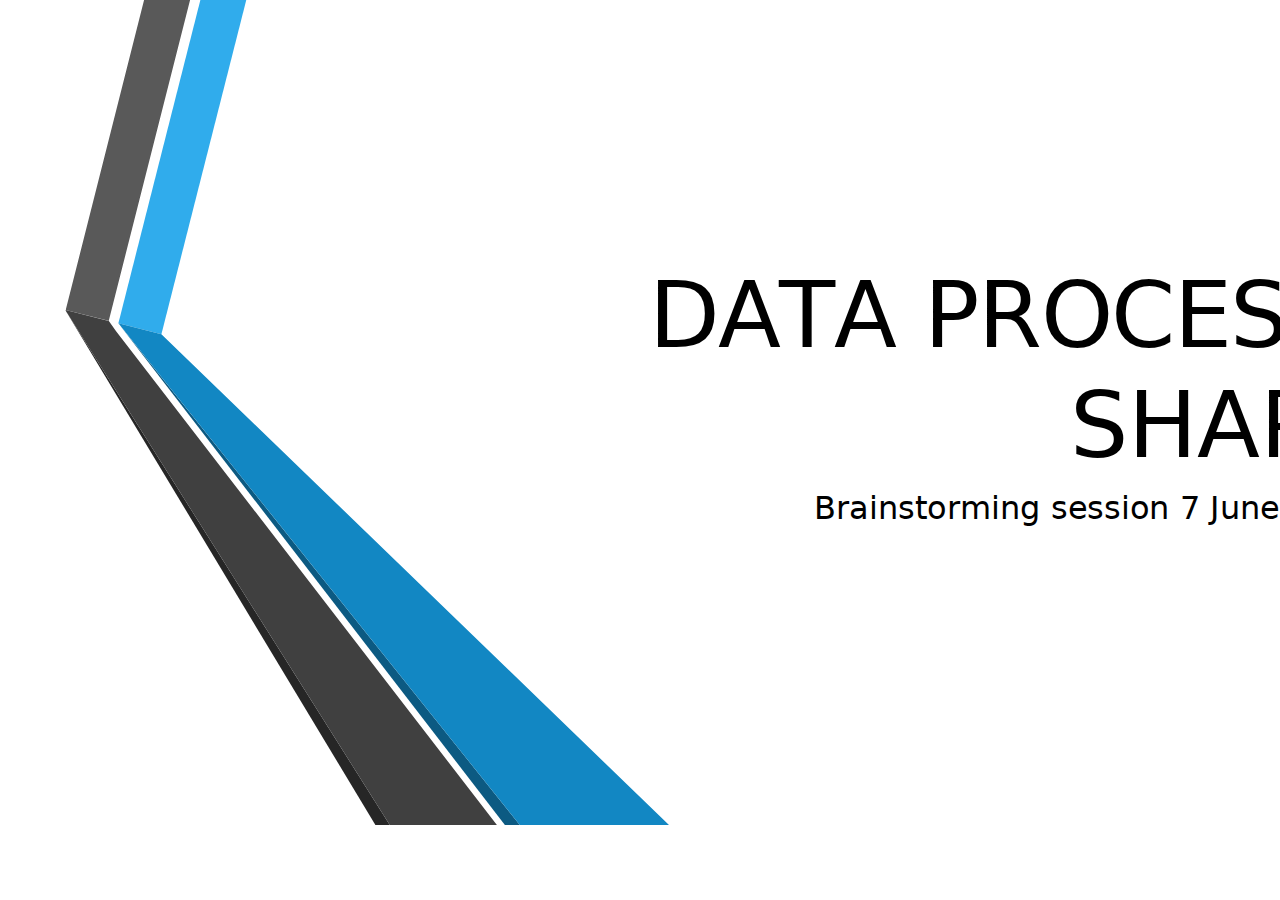
<file: Presentation/1.html>
<!DOCTYPE html >
<html lang="en">
<head>
<meta http-equiv="X-UA-Compatible" content="IE=Edge" />
<meta charset="utf-8" />
</head>

<body style="margin: 0;">

<div id="p1" style="overflow: hidden; position: relative; background-color: white; width: 1466px; height: 825px;">

<!-- Begin shared CSS values -->
<style class="shared-css" type="text/css" >
.t {
	-webkit-transform-origin: bottom left;
	-ms-transform-origin: bottom left;
	transform-origin: bottom left;
	-webkit-transform: scale(0.25);
	-ms-transform: scale(0.25);
	transform: scale(0.25);
	z-index: 2;
	position: absolute;
	white-space: pre;
	overflow: visible;
}
</style>
<!-- End shared CSS values -->


<!-- Begin inline CSS -->
<style type="text/css" >

#t1_1{left:649px;bottom:460px;letter-spacing:-5.8px;word-spacing:5.8px;}
#t2_1{left:1070px;bottom:350px;letter-spacing:-0.1px;}
#t3_1{left:814px;bottom:300px;letter-spacing:-0.1px;word-spacing:0.7px;}

.s1_1{
	FONT-SIZE: 366.7px;
	FONT-FAMILY: DejaVuSans_1f;
	color: rgb(0,0,0);
}

.s2_1{
	FONT-SIZE: 128.4px;
	FONT-FAMILY: DejaVuSans_1f;
	color: rgb(0,0,0);
}

</style>
<!-- End inline CSS -->

<!-- Begin embedded font definitions -->
<style id="fonts1" type="text/css" >

@font-face {
	font-family: DejaVuSans_1f;
	src: url("fonts/DejaVuSans_1f.woff") format("woff");
}

</style>
<!-- End embedded font definitions -->

<!-- Begin page background -->
<div id="pg1Overlay" style="width:100%; height:100%; position:absolute; z-index:1; background-color:rgba(0,0,0,0); -webkit-user-select: none;"></div>
<div id="pg1" style="-webkit-user-select: none;"><object width="1466" height="825" data="1/1.svg" type="image/svg+xml" id="pdf1" style="width:1466px; height:825px; -moz-transform:scale(1); z-index: 0;"></object></div>
<!-- End page background -->


<!-- Begin text definitions (Positioned/styled in CSS) -->
<div id="t1_1" class="t s1_1">DATA PROCESS </div>
<div id="t2_1" class="t s1_1">SHAPE</div>
<div id="t3_1" class="t s2_1">Brainstorming session 7 June 2019</div>

<!-- End text definitions -->


</div>
</body>
</html>
</file>
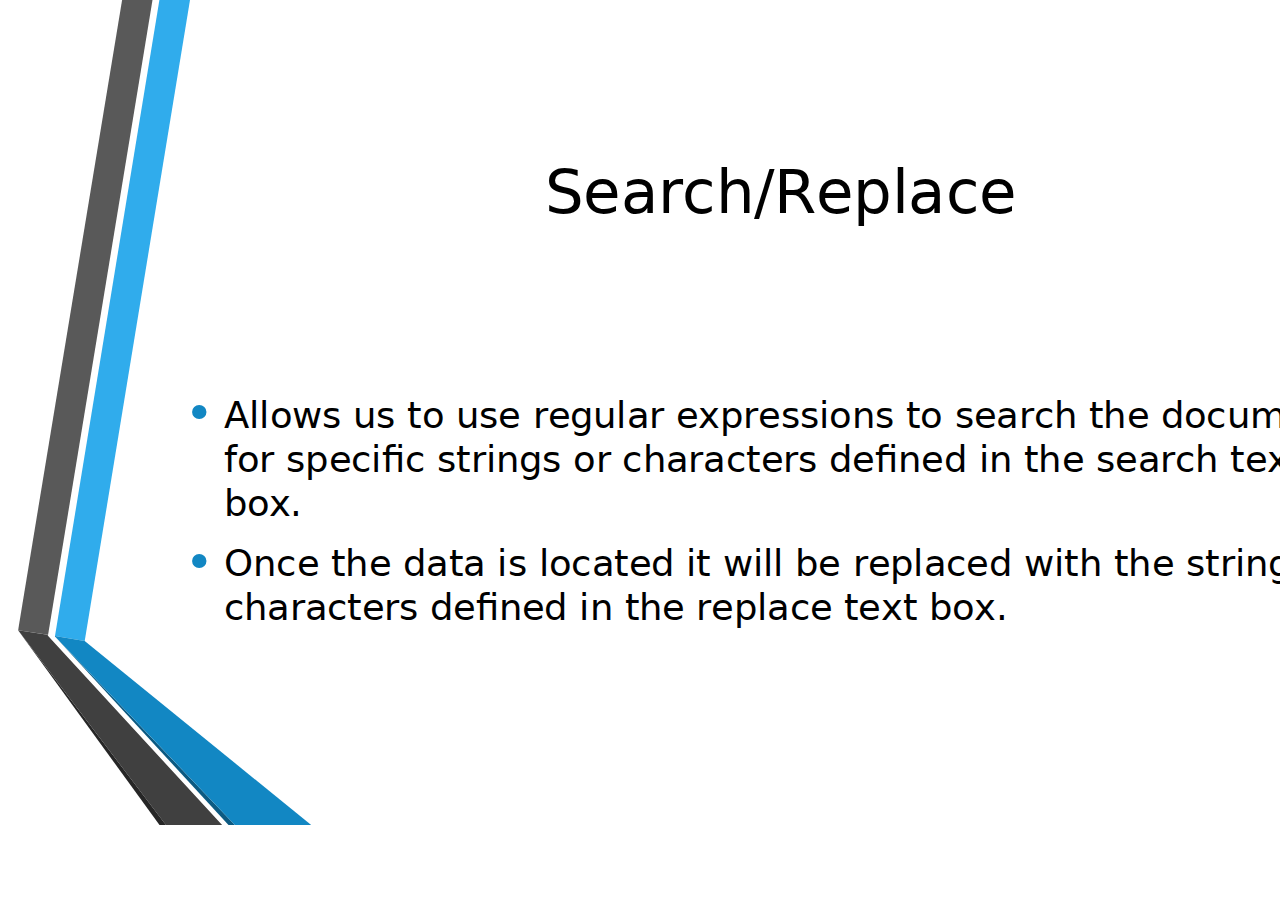
<file: Presentation/10.html>
<!DOCTYPE html >
<html lang="en">
<head>
<meta http-equiv="X-UA-Compatible" content="IE=Edge" />
<meta charset="utf-8" />
</head>

<body style="margin: 0;">

<div id="p10" style="overflow: hidden; position: relative; background-color: white; width: 1466px; height: 825px;">

<!-- Begin shared CSS values -->
<style class="shared-css" type="text/css" >
.t {
	-webkit-transform-origin: bottom left;
	-ms-transform-origin: bottom left;
	transform-origin: bottom left;
	-webkit-transform: scale(0.25);
	-ms-transform: scale(0.25);
	transform: scale(0.25);
	z-index: 2;
	position: absolute;
	white-space: pre;
	overflow: visible;
}
</style>
<!-- End shared CSS values -->


<!-- Begin inline CSS -->
<style type="text/css" >

#t1_10{left:545px;bottom:600px;letter-spacing:-1.4px;}
#t2_10{left:190px;bottom:384px;}
#t3_10{left:224px;bottom:390px;letter-spacing:-0.2px;word-spacing:0.5px;}
#t4_10{left:224px;bottom:346px;letter-spacing:-0.1px;word-spacing:0.3px;}
#t5_10{left:224px;bottom:302px;letter-spacing:-1.6px;}
#t6_10{left:190px;bottom:235px;}
#t7_10{left:224px;bottom:242px;word-spacing:0.1px;}
#t8_10{left:224px;bottom:198px;letter-spacing:-0.3px;word-spacing:0.6px;}

.s1_10{
	FONT-SIZE: 244.4px;
	FONT-FAMILY: DejaVuSans_1f;
	color: rgb(0,0,0);
}

.s2_10{
	FONT-SIZE: 212.7px;
	FONT-FAMILY: LiberationSans_1p;
	color: rgb(18,135,195);
}

.s3_10{
	FONT-SIZE: 146.7px;
	FONT-FAMILY: DejaVuSans_1f;
	color: rgb(0,0,0);
}

</style>
<!-- End inline CSS -->

<!-- Begin embedded font definitions -->
<style id="fonts10" type="text/css" >

@font-face {
	font-family: DejaVuSans_1f;
	src: url("fonts/DejaVuSans_1f.woff") format("woff");
}

@font-face {
	font-family: LiberationSans_1p;
	src: url("fonts/LiberationSans_1p.woff") format("woff");
}

</style>
<!-- End embedded font definitions -->

<!-- Begin page background -->
<div id="pg10Overlay" style="width:100%; height:100%; position:absolute; z-index:1; background-color:rgba(0,0,0,0); -webkit-user-select: none;"></div>
<div id="pg10" style="-webkit-user-select: none;"><object width="1466" height="825" data="10/10.svg" type="image/svg+xml" id="pdf10" style="width:1466px; height:825px; -moz-transform:scale(1); z-index: 0;"></object></div>
<!-- End page background -->


<!-- Begin text definitions (Positioned/styled in CSS) -->
<div id="t1_10" class="t s1_10">Search/Replace</div>
<div id="t2_10" class="t s2_10">•</div>
<div id="t3_10" class="t s3_10">Allows us to use regular expressions to search the document </div>
<div id="t4_10" class="t s3_10">for speciﬁc strings or characters deﬁned in the search text </div>
<div id="t5_10" class="t s3_10">box.</div>
<div id="t6_10" class="t s2_10">•</div>
<div id="t7_10" class="t s3_10">Once the data is located it will be replaced with the string or </div>
<div id="t8_10" class="t s3_10">characters deﬁned in the replace text box.</div>

<!-- End text definitions -->


</div>
</body>
</html>
</file>
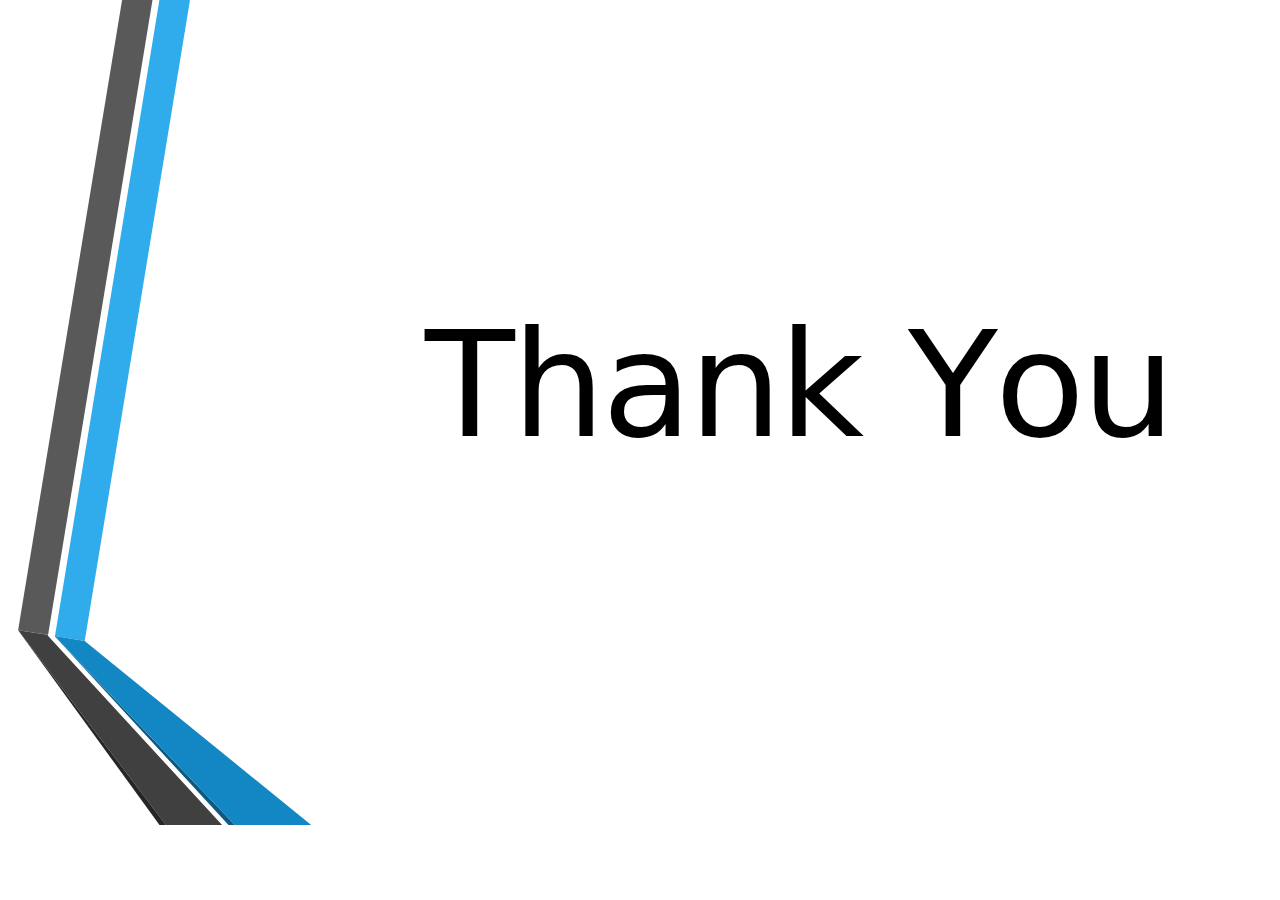
<file: Presentation/11.html>
<!DOCTYPE html >
<html lang="en">
<head>
<meta http-equiv="X-UA-Compatible" content="IE=Edge" />
<meta charset="utf-8" />
</head>

<body style="margin: 0;">

<div id="p11" style="overflow: hidden; position: relative; background-color: white; width: 1466px; height: 825px;">

<!-- Begin shared CSS values -->
<style class="shared-css" type="text/css" >
.t {
	-webkit-transform-origin: bottom left;
	-ms-transform-origin: bottom left;
	transform-origin: bottom left;
	-webkit-transform: scale(0.25);
	-ms-transform: scale(0.25);
	transform: scale(0.25);
	z-index: 2;
	position: absolute;
	white-space: pre;
	overflow: visible;
}
</style>
<!-- End shared CSS values -->


<!-- Begin inline CSS -->
<style type="text/css" >

#t1_11{left:425px;bottom:360px;letter-spacing:-11.1px;word-spacing:11.1px;}

.s1_11{
	FONT-SIZE: 586.7px;
	FONT-FAMILY: DejaVuSans_1f;
	color: rgb(0,0,0);
}

</style>
<!-- End inline CSS -->

<!-- Begin embedded font definitions -->
<style id="fonts11" type="text/css" >

@font-face {
	font-family: DejaVuSans_1f;
	src: url("fonts/DejaVuSans_1f.woff") format("woff");
}

</style>
<!-- End embedded font definitions -->

<!-- Begin page background -->
<div id="pg11Overlay" style="width:100%; height:100%; position:absolute; z-index:1; background-color:rgba(0,0,0,0); -webkit-user-select: none;"></div>
<div id="pg11" style="-webkit-user-select: none;"><object width="1466" height="825" data="11/11.svg" type="image/svg+xml" id="pdf11" style="width:1466px; height:825px; -moz-transform:scale(1); z-index: 0;"></object></div>
<!-- End page background -->


<!-- Begin text definitions (Positioned/styled in CSS) -->
<div id="t1_11" class="t s1_11">Thank You</div>

<!-- End text definitions -->


</div>
</body>
</html>
</file>
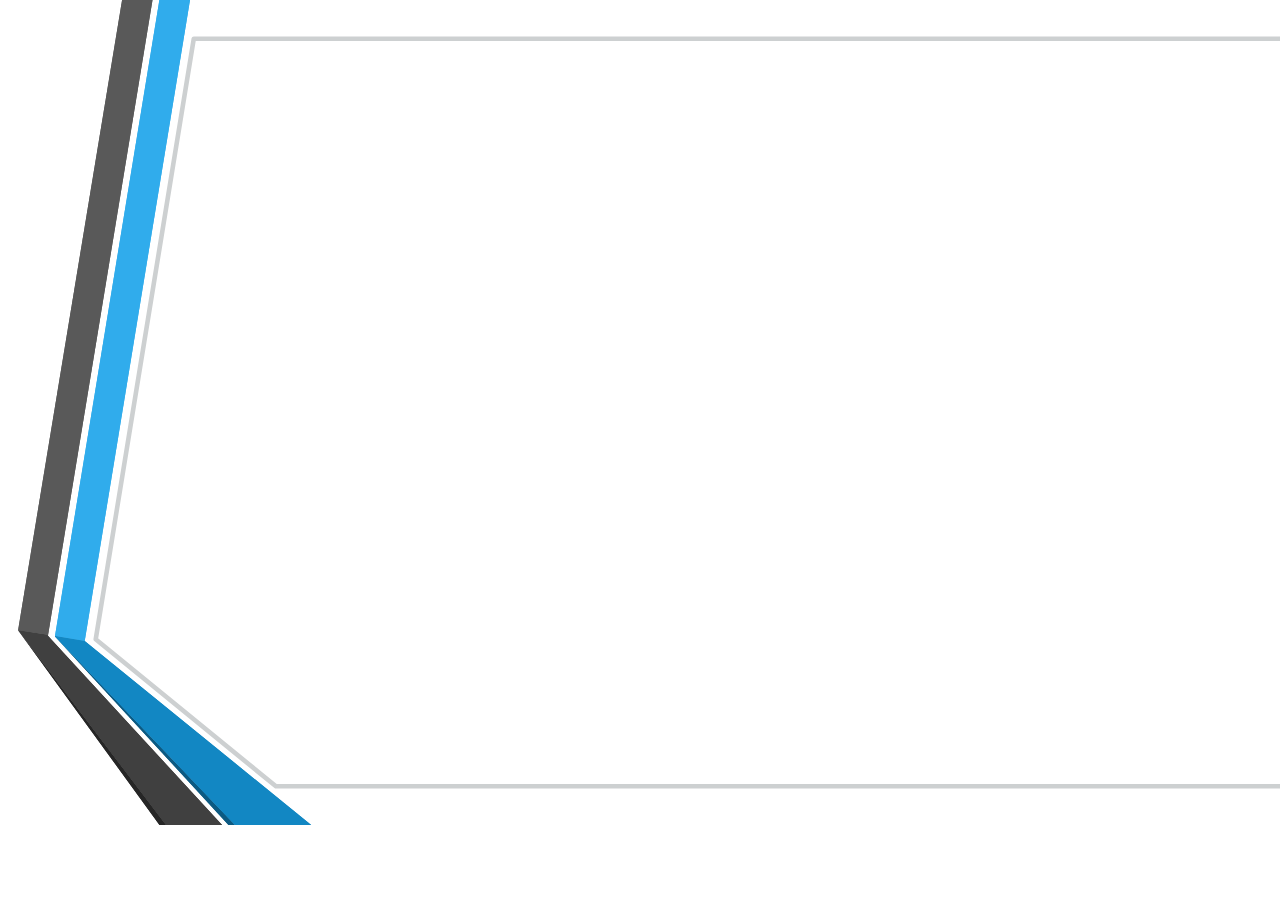
<file: Presentation/12.html>
<!DOCTYPE html >
<html lang="en">
<head>
<meta http-equiv="X-UA-Compatible" content="IE=Edge" />
<meta charset="utf-8" />
</head>

<body style="margin: 0;">

<div id="p12" style="overflow: hidden; position: relative; background-color: white; width: 1466px; height: 825px;">

<!-- Begin page background -->
<div id="pg12Overlay" style="width:100%; height:100%; position:absolute; z-index:1; background-color:rgba(0,0,0,0); -webkit-user-select: none;"></div>
<div id="pg12" style="-webkit-user-select: none;"><object width="1466" height="825" data="12/12.svg" type="image/svg+xml" id="pdf12" style="width:1466px; height:825px; -moz-transform:scale(1); z-index: 0;"></object></div>
<!-- End page background -->


</div>
</body>
</html>
</file>
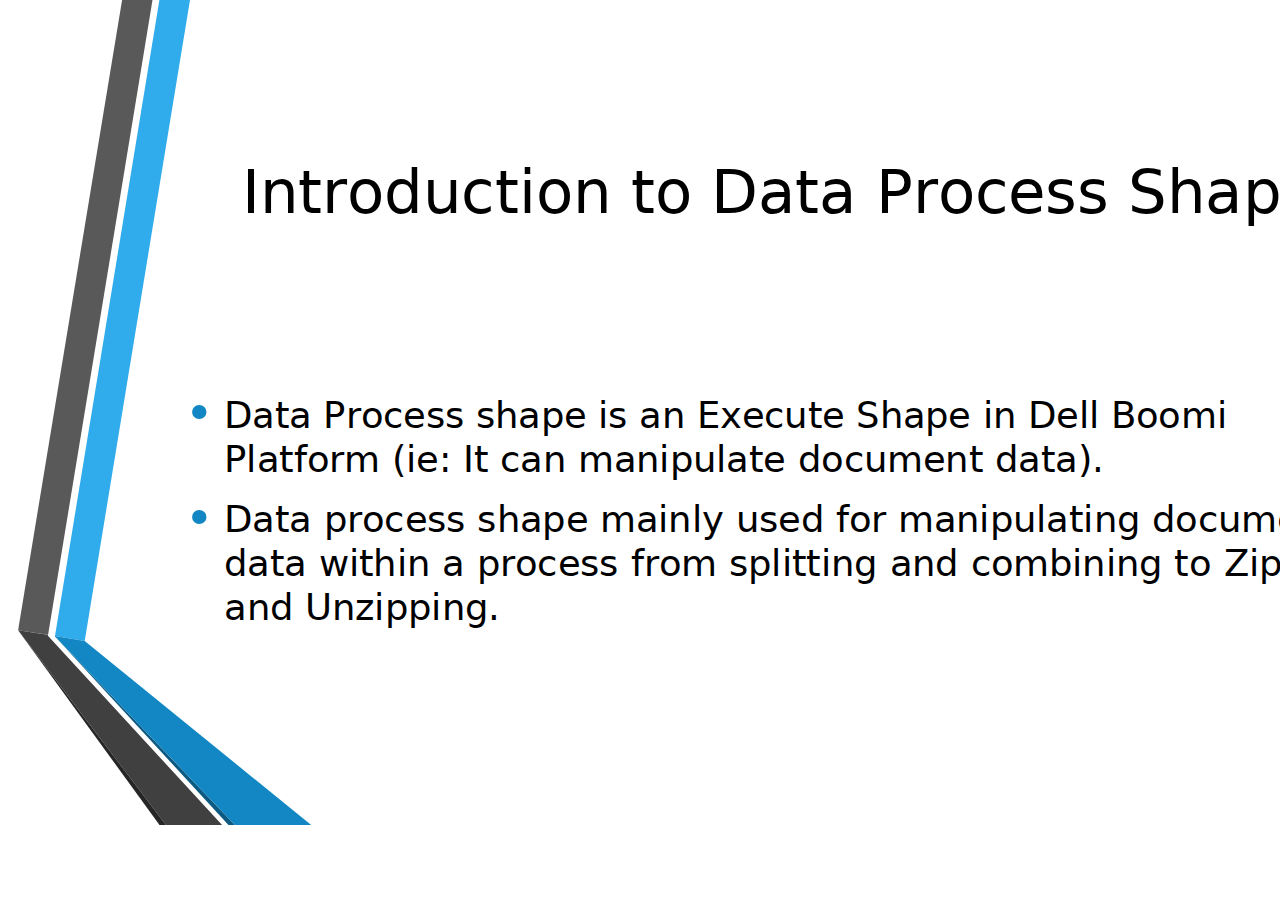
<file: Presentation/2.html>
<!DOCTYPE html >
<html lang="en">
<head>
<meta http-equiv="X-UA-Compatible" content="IE=Edge" />
<meta charset="utf-8" />
</head>

<body style="margin: 0;">

<div id="p2" style="overflow: hidden; position: relative; background-color: white; width: 1466px; height: 825px;">

<!-- Begin shared CSS values -->
<style class="shared-css" type="text/css" >
.t {
	-webkit-transform-origin: bottom left;
	-ms-transform-origin: bottom left;
	transform-origin: bottom left;
	-webkit-transform: scale(0.25);
	-ms-transform: scale(0.25);
	transform: scale(0.25);
	z-index: 2;
	position: absolute;
	white-space: pre;
	overflow: visible;
}
</style>
<!-- End shared CSS values -->


<!-- Begin inline CSS -->
<style type="text/css" >

#t1_2{left:242px;bottom:600px;letter-spacing:-0.6px;word-spacing:0.7px;}
#t2_2{left:190px;bottom:384px;}
#t3_2{left:224px;bottom:390px;letter-spacing:-0.2px;word-spacing:0.5px;}
#t4_2{left:224px;bottom:346px;word-spacing:0.4px;}
#t5_2{left:190px;bottom:279px;}
#t6_2{left:224px;bottom:286px;word-spacing:0.3px;}
#t7_2{left:224px;bottom:242px;letter-spacing:-0.1px;word-spacing:1.5px;}
#t8_2{left:224px;bottom:198px;letter-spacing:0.1px;word-spacing:0.3px;}

.s1_2{
	FONT-SIZE: 244.4px;
	FONT-FAMILY: DejaVuSans_1f;
	color: rgb(0,0,0);
}

.s2_2{
	FONT-SIZE: 212.7px;
	FONT-FAMILY: LiberationSans_1p;
	color: rgb(18,135,195);
}

.s3_2{
	FONT-SIZE: 146.7px;
	FONT-FAMILY: DejaVuSans_1f;
	color: rgb(0,0,0);
}

</style>
<!-- End inline CSS -->

<!-- Begin embedded font definitions -->
<style id="fonts2" type="text/css" >

@font-face {
	font-family: DejaVuSans_1f;
	src: url("fonts/DejaVuSans_1f.woff") format("woff");
}

@font-face {
	font-family: LiberationSans_1p;
	src: url("fonts/LiberationSans_1p.woff") format("woff");
}

</style>
<!-- End embedded font definitions -->

<!-- Begin page background -->
<div id="pg2Overlay" style="width:100%; height:100%; position:absolute; z-index:1; background-color:rgba(0,0,0,0); -webkit-user-select: none;"></div>
<div id="pg2" style="-webkit-user-select: none;"><object width="1466" height="825" data="2/2.svg" type="image/svg+xml" id="pdf2" style="width:1466px; height:825px; -moz-transform:scale(1); z-index: 0;"></object></div>
<!-- End page background -->


<!-- Begin text definitions (Positioned/styled in CSS) -->
<div id="t1_2" class="t s1_2">Introduction to Data Process Shape</div>
<div id="t2_2" class="t s2_2">•</div>
<div id="t3_2" class="t s3_2">Data Process shape is an Execute Shape in Dell Boomi </div>
<div id="t4_2" class="t s3_2">Platform (ie: It can manipulate document data).</div>
<div id="t5_2" class="t s2_2">•</div>
<div id="t6_2" class="t s3_2">Data process shape mainly used for manipulating document </div>
<div id="t7_2" class="t s3_2">data within a process from splitting and combining to Zipping </div>
<div id="t8_2" class="t s3_2">and Unzipping.</div>

<!-- End text definitions -->


</div>
</body>
</html>
</file>
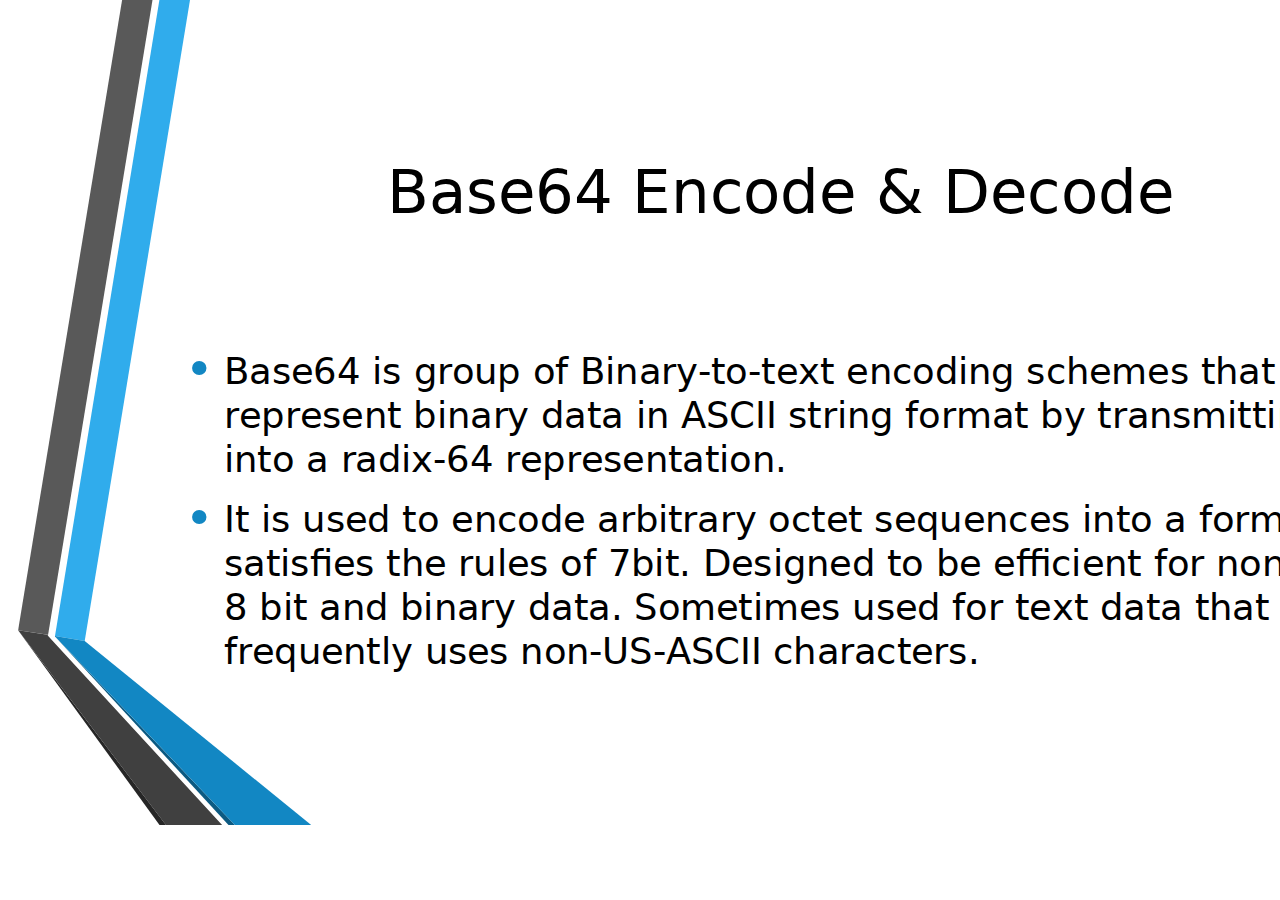
<file: Presentation/3.html>
<!DOCTYPE html >
<html lang="en">
<head>
<meta http-equiv="X-UA-Compatible" content="IE=Edge" />
<meta charset="utf-8" />
</head>

<body style="margin: 0;">

<div id="p3" style="overflow: hidden; position: relative; background-color: white; width: 1466px; height: 825px;">

<!-- Begin shared CSS values -->
<style class="shared-css" type="text/css" >
.t {
	-webkit-transform-origin: bottom left;
	-ms-transform-origin: bottom left;
	transform-origin: bottom left;
	-webkit-transform: scale(0.25);
	-ms-transform: scale(0.25);
	transform: scale(0.25);
	z-index: 2;
	position: absolute;
	white-space: pre;
	overflow: visible;
}
</style>
<!-- End shared CSS values -->


<!-- Begin inline CSS -->
<style type="text/css" >

#t1_3{left:387px;bottom:600px;letter-spacing:-0.1px;word-spacing:0.1px;}
#t2_3{left:190px;bottom:428px;}
#t3_3{left:224px;bottom:434px;letter-spacing:-0.1px;word-spacing:0.6px;}
#t4_3{left:224px;bottom:390px;letter-spacing:-0.1px;word-spacing:0.4px;}
#t5_3{left:224px;bottom:346px;letter-spacing:-0.2px;word-spacing:0.7px;}
#t6_3{left:190px;bottom:279px;}
#t7_3{left:224px;bottom:286px;letter-spacing:-0.1px;word-spacing:0.5px;}
#t8_3{left:224px;bottom:242px;letter-spacing:-0.1px;word-spacing:0.5px;}
#t9_3{left:224px;bottom:198px;word-spacing:0.4px;}
#ta_3{left:224px;bottom:154px;letter-spacing:-0.2px;word-spacing:0.4px;}

.s1_3{
	FONT-SIZE: 244.4px;
	FONT-FAMILY: DejaVuSans_1f;
	color: rgb(0,0,0);
}

.s2_3{
	FONT-SIZE: 212.7px;
	FONT-FAMILY: LiberationSans_1p;
	color: rgb(18,135,195);
}

.s3_3{
	FONT-SIZE: 146.7px;
	FONT-FAMILY: DejaVuSans_1f;
	color: rgb(0,0,0);
}

</style>
<!-- End inline CSS -->

<!-- Begin embedded font definitions -->
<style id="fonts3" type="text/css" >

@font-face {
	font-family: DejaVuSans_1f;
	src: url("fonts/DejaVuSans_1f.woff") format("woff");
}

@font-face {
	font-family: LiberationSans_1p;
	src: url("fonts/LiberationSans_1p.woff") format("woff");
}

</style>
<!-- End embedded font definitions -->

<!-- Begin page background -->
<div id="pg3Overlay" style="width:100%; height:100%; position:absolute; z-index:1; background-color:rgba(0,0,0,0); -webkit-user-select: none;"></div>
<div id="pg3" style="-webkit-user-select: none;"><object width="1466" height="825" data="3/3.svg" type="image/svg+xml" id="pdf3" style="width:1466px; height:825px; -moz-transform:scale(1); z-index: 0;"></object></div>
<!-- End page background -->


<!-- Begin text definitions (Positioned/styled in CSS) -->
<div id="t1_3" class="t s1_3">Base64 Encode &amp; Decode</div>
<div id="t2_3" class="t s2_3">•</div>
<div id="t3_3" class="t s3_3">Base64 is group of Binary-to-text encoding schemes that </div>
<div id="t4_3" class="t s3_3">represent binary data in ASCII string format by transmitting it </div>
<div id="t5_3" class="t s3_3">into a radix-64 representation.</div>
<div id="t6_3" class="t s2_3">•</div>
<div id="t7_3" class="t s3_3">It is used to encode arbitrary octet sequences into a form that </div>
<div id="t8_3" class="t s3_3">satisﬁes the rules of 7bit. Designed to be eﬃcient for non-text </div>
<div id="t9_3" class="t s3_3">8 bit and binary data. Sometimes used for text data that </div>
<div id="ta_3" class="t s3_3">frequently uses non-US-ASCII characters.</div>

<!-- End text definitions -->


</div>
</body>
</html>
</file>
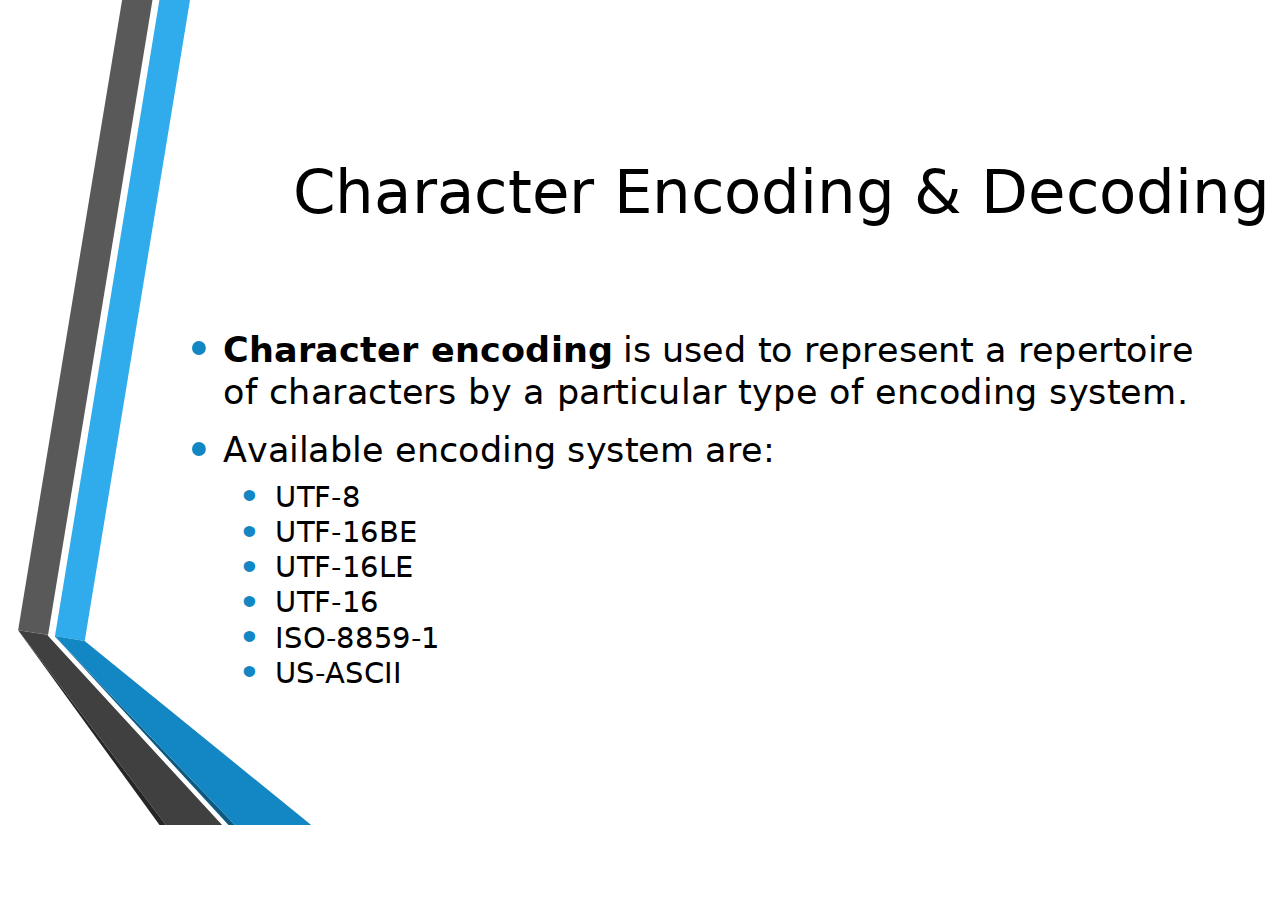
<file: Presentation/4.html>
<!DOCTYPE html >
<html lang="en">
<head>
<meta http-equiv="X-UA-Compatible" content="IE=Edge" />
<meta charset="utf-8" />
</head>

<body style="margin: 0;">

<div id="p4" style="overflow: hidden; position: relative; background-color: white; width: 1466px; height: 825px;">

<!-- Begin shared CSS values -->
<style class="shared-css" type="text/css" >
.t {
	-webkit-transform-origin: bottom left;
	-ms-transform-origin: bottom left;
	transform-origin: bottom left;
	-webkit-transform: scale(0.25);
	-ms-transform: scale(0.25);
	transform: scale(0.25);
	z-index: 2;
	position: absolute;
	white-space: pre;
	overflow: visible;
}
</style>
<!-- End shared CSS values -->


<!-- Begin inline CSS -->
<style type="text/css" >

#t1_4{left:293px;bottom:600px;letter-spacing:-0.1px;word-spacing:0.1px;}
#t2_4{left:190px;bottom:450px;}
#t3_4{left:223px;bottom:456px;letter-spacing:0.2px;word-spacing:0.2px;}
#t4_4{left:623px;bottom:456px;letter-spacing:-0.4px;word-spacing:0.5px;}
#t5_4{left:223px;bottom:414px;letter-spacing:0.1px;word-spacing:2.6px;}
#t6_4{left:190px;bottom:349px;}
#t7_4{left:223px;bottom:356px;letter-spacing:-0.3px;word-spacing:0.3px;}
#t8_4{left:242px;bottom:307px;}
#t9_4{left:275px;bottom:312px;letter-spacing:0.1px;}
#ta_4{left:242px;bottom:271px;}
#tb_4{left:275px;bottom:277px;letter-spacing:0.1px;}
#tc_4{left:242px;bottom:236px;}
#td_4{left:275px;bottom:242px;letter-spacing:0.1px;}
#te_4{left:242px;bottom:201px;}
#tf_4{left:275px;bottom:207px;letter-spacing:0.1px;}
#tg_4{left:242px;bottom:166px;}
#th_4{left:275px;bottom:171px;letter-spacing:0.5px;}
#ti_4{left:242px;bottom:131px;}
#tj_4{left:275px;bottom:136px;letter-spacing:-0.3px;}

.s1_4{
	FONT-SIZE: 244.4px;
	FONT-FAMILY: DejaVuSans_1f;
	color: rgb(0,0,0);
}

.s2_4{
	FONT-SIZE: 204.1px;
	FONT-FAMILY: LiberationSans_1p;
	color: rgb(18,135,195);
}

.s3_4{
	FONT-SIZE: 140.5px;
	FONT-FAMILY: DejaVuSans-Bold_1k;
	color: rgb(0,0,0);
}

.s4_4{
	FONT-SIZE: 140.5px;
	FONT-FAMILY: DejaVuSans_1f;
	color: rgb(0,0,0);
}

.s5_4{
	FONT-SIZE: 169.9px;
	FONT-FAMILY: LiberationSans_1p;
	color: rgb(18,135,195);
}

.s6_4{
	FONT-SIZE: 117.3px;
	FONT-FAMILY: DejaVuSans_1f;
	color: rgb(0,0,0);
}

</style>
<!-- End inline CSS -->

<!-- Begin embedded font definitions -->
<style id="fonts4" type="text/css" >

@font-face {
	font-family: DejaVuSans-Bold_1k;
	src: url("fonts/DejaVuSans-Bold_1k.woff") format("woff");
}

@font-face {
	font-family: DejaVuSans_1f;
	src: url("fonts/DejaVuSans_1f.woff") format("woff");
}

@font-face {
	font-family: LiberationSans_1p;
	src: url("fonts/LiberationSans_1p.woff") format("woff");
}

</style>
<!-- End embedded font definitions -->

<!-- Begin page background -->
<div id="pg4Overlay" style="width:100%; height:100%; position:absolute; z-index:1; background-color:rgba(0,0,0,0); -webkit-user-select: none;"></div>
<div id="pg4" style="-webkit-user-select: none;"><object width="1466" height="825" data="4/4.svg" type="image/svg+xml" id="pdf4" style="width:1466px; height:825px; -moz-transform:scale(1); z-index: 0;"></object></div>
<!-- End page background -->


<!-- Begin text definitions (Positioned/styled in CSS) -->
<div id="t1_4" class="t s1_4">Character Encoding &amp; Decoding</div>
<div id="t2_4" class="t s2_4">•</div>
<div id="t3_4" class="t s3_4">Character encoding</div>
<div id="t4_4" class="t s4_4">is used to represent a repertoire </div>
<div id="t5_4" class="t s4_4">of characters by a particular type of encoding system.</div>
<div id="t6_4" class="t s2_4">•</div>
<div id="t7_4" class="t s4_4">Available encoding system are:</div>
<div id="t8_4" class="t s5_4">•</div>
<div id="t9_4" class="t s6_4">UTF-8</div>
<div id="ta_4" class="t s5_4">•</div>
<div id="tb_4" class="t s6_4">UTF-16BE</div>
<div id="tc_4" class="t s5_4">•</div>
<div id="td_4" class="t s6_4">UTF-16LE</div>
<div id="te_4" class="t s5_4">•</div>
<div id="tf_4" class="t s6_4">UTF-16</div>
<div id="tg_4" class="t s5_4">•</div>
<div id="th_4" class="t s6_4">ISO-8859-1</div>
<div id="ti_4" class="t s5_4">•</div>
<div id="tj_4" class="t s6_4">US-ASCII</div>

<!-- End text definitions -->


</div>
</body>
</html>
</file>
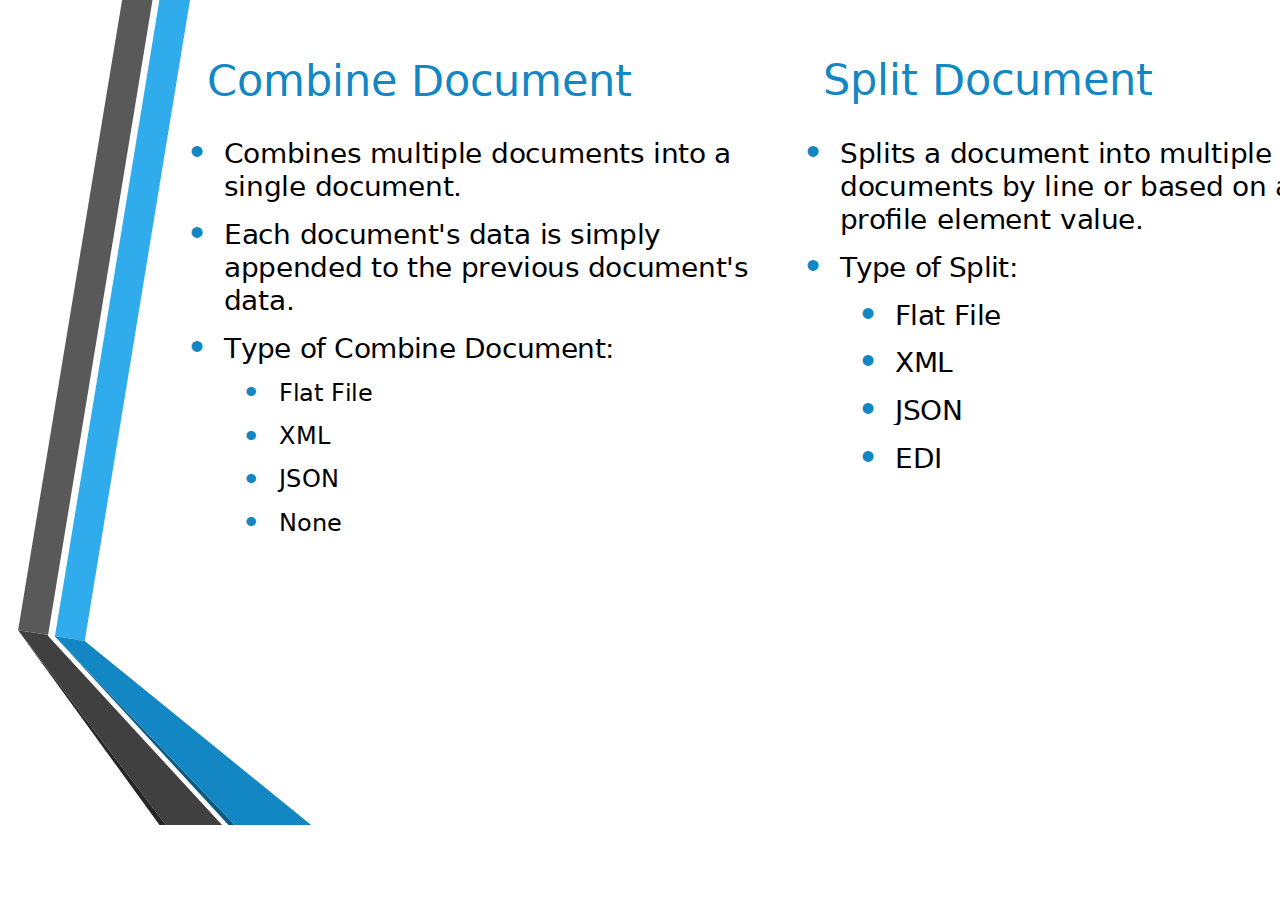
<file: Presentation/5.html>
<!DOCTYPE html >
<html lang="en">
<head>
<meta http-equiv="X-UA-Compatible" content="IE=Edge" />
<meta charset="utf-8" />
</head>

<body style="margin: 0;">

<div id="p5" style="overflow: hidden; position: relative; background-color: white; width: 1466px; height: 825px;">

<!-- Begin shared CSS values -->
<style class="shared-css" type="text/css" >
.t {
	-webkit-transform-origin: bottom left;
	-ms-transform-origin: bottom left;
	transform-origin: bottom left;
	-webkit-transform: scale(0.25);
	-ms-transform: scale(0.25);
	transform: scale(0.25);
	z-index: 2;
	position: absolute;
	white-space: pre;
	overflow: visible;
}
</style>
<!-- End shared CSS values -->


<!-- Begin inline CSS -->
<style type="text/css" >

#t1_5{left:207px;bottom:721px;letter-spacing:-0.1px;word-spacing:0.1px;}
#t2_5{left:190px;bottom:652px;}
#t3_5{left:224px;bottom:657px;word-spacing:0.2px;}
#t4_5{left:224px;bottom:624px;}
#t5_5{left:190px;bottom:571px;}
#t6_5{left:224px;bottom:576px;word-spacing:0.4px;}
#t7_5{left:224px;bottom:543px;letter-spacing:-0.1px;word-spacing:0.2px;}
#t8_5{left:224px;bottom:510px;letter-spacing:-0.1px;}
#t9_5{left:190px;bottom:457px;}
#ta_5{left:224px;bottom:462px;letter-spacing:-0.8px;word-spacing:1.1px;}
#tb_5{left:245px;bottom:415px;}
#tc_5{left:279px;bottom:419px;letter-spacing:-1.1px;word-spacing:1.2px;}
#td_5{left:245px;bottom:371px;}
#te_5{left:279px;bottom:376px;letter-spacing:-0.2px;}
#tf_5{left:245px;bottom:328px;}
#tg_5{left:279px;bottom:333px;letter-spacing:-0.3px;}
#th_5{left:245px;bottom:285px;}
#ti_5{left:279px;bottom:289px;letter-spacing:-0.4px;}
#tj_5{left:823px;bottom:722px;letter-spacing:-0.1px;word-spacing:0.1px;}
#tk_5{left:806px;bottom:652px;}
#tl_5{left:840px;bottom:657px;word-spacing:0.4px;}
#tm_5{left:840px;bottom:624px;word-spacing:0.4px;}
#tn_5{left:840px;bottom:591px;letter-spacing:-0.1px;word-spacing:3.9px;}
#to_5{left:806px;bottom:538px;}
#tp_5{left:840px;bottom:543px;letter-spacing:-1.5px;word-spacing:1.7px;}
#tq_5{left:861px;bottom:490px;}
#tr_5{left:895px;bottom:495px;letter-spacing:-1.1px;word-spacing:1.1px;}
#ts_5{left:861px;bottom:443px;}
#tt_5{left:895px;bottom:448px;letter-spacing:-0.2px;}
#tu_5{left:861px;bottom:395px;}
#tv_5{left:895px;bottom:400px;letter-spacing:-0.2px;}
#tw_5{left:861px;bottom:347px;}
#tx_5{left:895px;bottom:352px;letter-spacing:0.1px;}

.s1_5{
	FONT-SIZE: 171.1px;
	FONT-FAMILY: DejaVuSans_1f;
	color: rgb(18,135,195);
}

.s2_5{
	FONT-SIZE: 159.5px;
	FONT-FAMILY: LiberationSans_1p;
	color: rgb(18,135,195);
}

.s3_5{
	FONT-SIZE: 110px;
	FONT-FAMILY: DejaVuSans_1f;
	color: rgb(0,0,0);
}

.s4_5{
	FONT-SIZE: 141.7px;
	FONT-FAMILY: LiberationSans_1p;
	color: rgb(18,135,195);
}

.s5_5{
	FONT-SIZE: 97.7px;
	FONT-FAMILY: DejaVuSans_1f;
	color: rgb(0,0,0);
}

</style>
<!-- End inline CSS -->

<!-- Begin embedded font definitions -->
<style id="fonts5" type="text/css" >

@font-face {
	font-family: DejaVuSans_1f;
	src: url("fonts/DejaVuSans_1f.woff") format("woff");
}

@font-face {
	font-family: LiberationSans_1p;
	src: url("fonts/LiberationSans_1p.woff") format("woff");
}

</style>
<!-- End embedded font definitions -->

<!-- Begin page background -->
<div id="pg5Overlay" style="width:100%; height:100%; position:absolute; z-index:1; background-color:rgba(0,0,0,0); -webkit-user-select: none;"></div>
<div id="pg5" style="-webkit-user-select: none;"><object width="1466" height="825" data="5/5.svg" type="image/svg+xml" id="pdf5" style="width:1466px; height:825px; -moz-transform:scale(1); z-index: 0;"></object></div>
<!-- End page background -->


<!-- Begin text definitions (Positioned/styled in CSS) -->
<div id="t1_5" class="t s1_5">Combine Document</div>
<div id="t2_5" class="t s2_5">•</div>
<div id="t3_5" class="t s3_5">Combines multiple documents into a </div>
<div id="t4_5" class="t s3_5">single document.</div>
<div id="t5_5" class="t s2_5">•</div>
<div id="t6_5" class="t s3_5">Each document's data is simply </div>
<div id="t7_5" class="t s3_5">appended to the previous document's </div>
<div id="t8_5" class="t s3_5">data.</div>
<div id="t9_5" class="t s2_5">•</div>
<div id="ta_5" class="t s3_5">Type of Combine Document:</div>
<div id="tb_5" class="t s4_5">•</div>
<div id="tc_5" class="t s5_5">Flat File</div>
<div id="td_5" class="t s4_5">•</div>
<div id="te_5" class="t s5_5">XML</div>
<div id="tf_5" class="t s4_5">•</div>
<div id="tg_5" class="t s5_5">JSON</div>
<div id="th_5" class="t s4_5">•</div>
<div id="ti_5" class="t s5_5">None</div>
<div id="tj_5" class="t s1_5">Split Document</div>
<div id="tk_5" class="t s2_5">•</div>
<div id="tl_5" class="t s3_5">Splits a document into multiple </div>
<div id="tm_5" class="t s3_5">documents by line or based on a </div>
<div id="tn_5" class="t s3_5">proﬁle element value.</div>
<div id="to_5" class="t s2_5">•</div>
<div id="tp_5" class="t s3_5">Type of Split:</div>
<div id="tq_5" class="t s2_5">•</div>
<div id="tr_5" class="t s3_5">Flat File</div>
<div id="ts_5" class="t s2_5">•</div>
<div id="tt_5" class="t s3_5">XML</div>
<div id="tu_5" class="t s2_5">•</div>
<div id="tv_5" class="t s3_5">JSON</div>
<div id="tw_5" class="t s2_5">•</div>
<div id="tx_5" class="t s3_5">EDI</div>

<!-- End text definitions -->


</div>
</body>
</html>
</file>
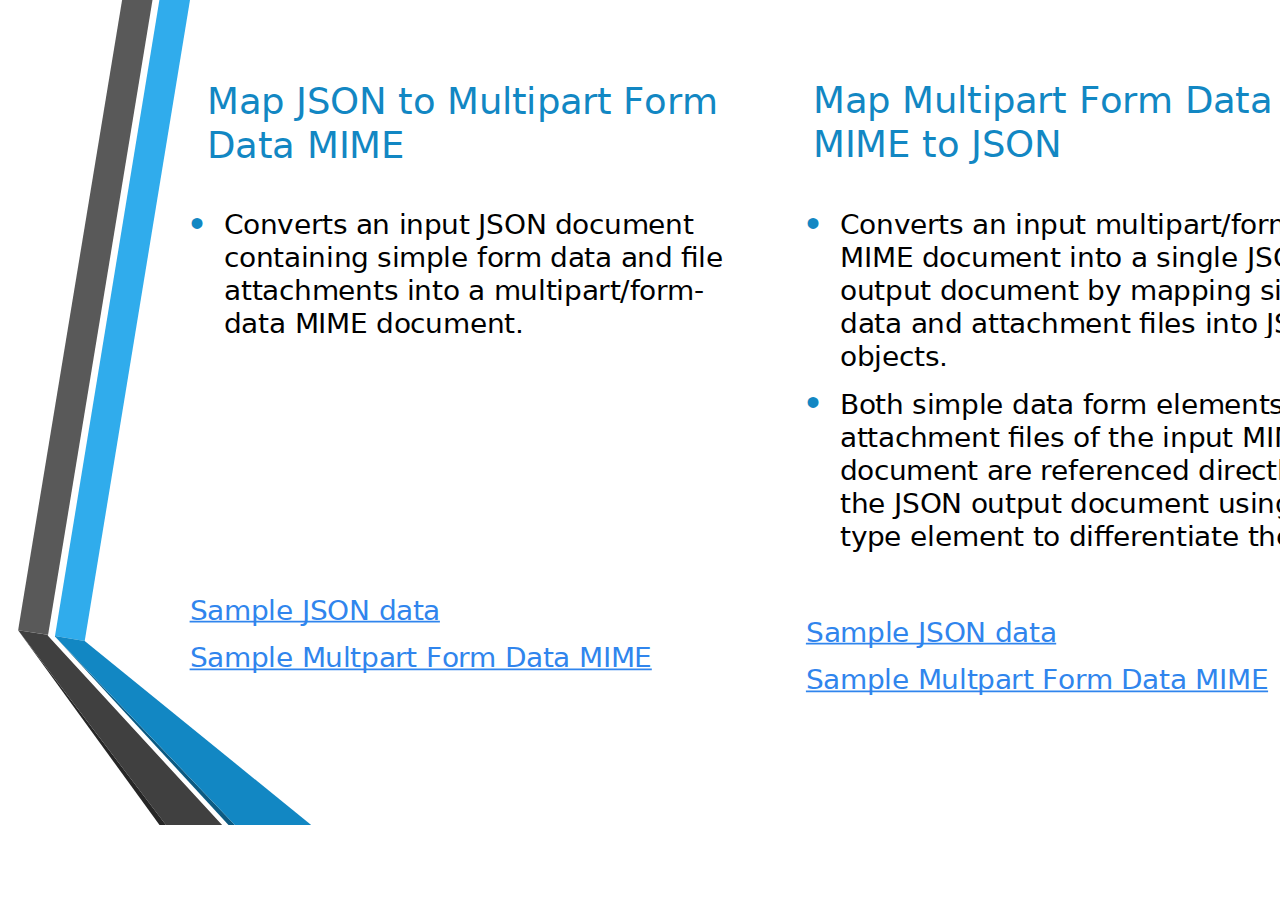
<file: Presentation/6.html>
<!DOCTYPE html >
<html lang="en">
<head>
<meta http-equiv="X-UA-Compatible" content="IE=Edge" />
<meta charset="utf-8" />
</head>

<body style="margin: 0;">

<div id="p6" style="overflow: hidden; position: relative; background-color: white; width: 1466px; height: 825px;">

<!-- Begin shared CSS values -->
<style class="shared-css" type="text/css" >
.t {
	-webkit-transform-origin: bottom left;
	-ms-transform-origin: bottom left;
	transform-origin: bottom left;
	-webkit-transform: scale(0.25);
	-ms-transform: scale(0.25);
	transform: scale(0.25);
	z-index: 2;
	position: absolute;
	white-space: pre;
	overflow: visible;
}
</style>
<!-- End shared CSS values -->


<!-- Begin inline CSS -->
<style type="text/css" >

#t1_6{left:207px;bottom:704px;letter-spacing:-0.3px;word-spacing:0.7px;}
#t2_6{left:207px;bottom:660px;letter-spacing:0.2px;word-spacing:0.3px;}
#t3_6{left:190px;bottom:580px;}
#t4_6{left:224px;bottom:586px;letter-spacing:-0.1px;word-spacing:0.5px;}
#t5_6{left:224px;bottom:553px;letter-spacing:-0.1px;word-spacing:0.3px;}
#t6_6{left:224px;bottom:520px;word-spacing:0.2px;}
#t7_6{left:224px;bottom:487px;letter-spacing:-0.1px;word-spacing:0.5px;}
#t8_6{left:190px;bottom:200px;letter-spacing:-0.1px;word-spacing:0.6px;}
#t9_6{left:190px;bottom:153px;letter-spacing:-0.3px;word-spacing:0.7px;}
#ta_6{left:813px;bottom:705px;letter-spacing:-0.3px;word-spacing:0.7px;}
#tb_6{left:813px;bottom:661px;letter-spacing:-0.1px;word-spacing:0.5px;}
#tc_6{left:806px;bottom:580px;}
#td_6{left:840px;bottom:586px;word-spacing:0.1px;}
#te_6{left:840px;bottom:553px;word-spacing:0.2px;}
#tf_6{left:840px;bottom:520px;word-spacing:0.4px;}
#tg_6{left:840px;bottom:487px;word-spacing:0.3px;}
#th_6{left:840px;bottom:454px;}
#ti_6{left:806px;bottom:401px;}
#tj_6{left:840px;bottom:406px;letter-spacing:-0.1px;word-spacing:0.4px;}
#tk_6{left:840px;bottom:373px;letter-spacing:-0.1px;word-spacing:0.4px;}
#tl_6{left:840px;bottom:340px;letter-spacing:-0.4px;word-spacing:0.7px;}
#tm_6{left:840px;bottom:307px;word-spacing:0.3px;}
#tn_6{left:840px;bottom:274px;letter-spacing:-0.1px;word-spacing:0.5px;}
#to_6{left:806px;bottom:178px;word-spacing:0.3px;}
#tp_6{left:806px;bottom:131px;letter-spacing:-0.2px;word-spacing:0.4px;}

.s1_6{
	FONT-SIZE: 146.7px;
	FONT-FAMILY: DejaVuSans_1f;
	color: rgb(18,135,195);
}

.s2_6{
	FONT-SIZE: 159.5px;
	FONT-FAMILY: LiberationSans_1p;
	color: rgb(18,135,195);
}

.s3_6{
	FONT-SIZE: 110px;
	FONT-FAMILY: DejaVuSans_1f;
	color: rgb(0,0,0);
}

.s4_6{
	FONT-SIZE: 110px;
	FONT-FAMILY: DejaVuSans_1f;
	color: rgb(48,133,237);
}

#form1_6{	z-index: 2;	border-style: none;	padding: 0px;	position: absolute;	left: 190px;	top: 599px;	width: 251px;	height: 26px;	text-align: left;	background: transparent;	font: normal 19px Arial, Helvetica, sans-serif;}
#form2_6{	z-index: 2;	border-style: none;	padding: 0px;	position: absolute;	left: 805px;	top: 620px;	width: 252px;	height: 26px;	text-align: left;	background: transparent;	font: normal 19px Arial, Helvetica, sans-serif;}
#form3_6{	z-index: 2;	border-style: none;	padding: 0px;	position: absolute;	left: 190px;	top: 646px;	width: 463px;	height: 26px;	text-align: left;	background: transparent;	font: normal 19px Arial, Helvetica, sans-serif;}
#form4_6{	z-index: 2;	border-style: none;	padding: 0px;	position: absolute;	left: 805px;	top: 668px;	width: 465px;	height: 28px;	text-align: left;	background: transparent;	font: normal 21px Arial, Helvetica, sans-serif;}

</style>
<!-- End inline CSS -->

<!-- Begin embedded font definitions -->
<style id="fonts6" type="text/css" >

@font-face {
	font-family: DejaVuSans_1f;
	src: url("fonts/DejaVuSans_1f.woff") format("woff");
}

@font-face {
	font-family: LiberationSans_1p;
	src: url("fonts/LiberationSans_1p.woff") format("woff");
}

</style>
<!-- End embedded font definitions -->

<!-- Begin page background -->
<div id="pg6Overlay" style="width:100%; height:100%; position:absolute; z-index:1; background-color:rgba(0,0,0,0); -webkit-user-select: none;"></div>
<div id="pg6" style="-webkit-user-select: none;"><object width="1466" height="825" data="6/6.svg" type="image/svg+xml" id="pdf6" style="width:1466px; height:825px; -moz-transform:scale(1); z-index: 0;"></object></div>
<!-- End page background -->


<!-- Begin text definitions (Positioned/styled in CSS) -->
<div id="t1_6" class="t s1_6">Map JSON to Multipart Form </div>
<div id="t2_6" class="t s1_6">Data MIME</div>
<div id="t3_6" class="t s2_6">•</div>
<div id="t4_6" class="t s3_6">Converts an input JSON document </div>
<div id="t5_6" class="t s3_6">containing simple form data and ﬁle </div>
<div id="t6_6" class="t s3_6">attachments into a multipart/form-</div>
<div id="t7_6" class="t s3_6">data MIME document.</div>
<div id="t8_6" class="t s4_6">Sample JSON data</div>
<div id="t9_6" class="t s4_6">Sample Multpart Form Data MIME</div>
<div id="ta_6" class="t s1_6">Map Multipart Form Data </div>
<div id="tb_6" class="t s1_6">MIME to JSON</div>
<div id="tc_6" class="t s2_6">•</div>
<div id="td_6" class="t s3_6">Converts an input multipart/form-data </div>
<div id="te_6" class="t s3_6">MIME document into a single JSON </div>
<div id="tf_6" class="t s3_6">output document by mapping simple </div>
<div id="tg_6" class="t s3_6">data and attachment ﬁles into JSON </div>
<div id="th_6" class="t s3_6">objects.</div>
<div id="ti_6" class="t s2_6">•</div>
<div id="tj_6" class="t s3_6">Both simple data form elements and </div>
<div id="tk_6" class="t s3_6">attachment ﬁles of the input MIME </div>
<div id="tl_6" class="t s3_6">document are referenced directly in </div>
<div id="tm_6" class="t s3_6">the JSON output document using a </div>
<div id="tn_6" class="t s3_6">type element to diﬀerentiate them.</div>
<div id="to_6" class="t s4_6">Sample JSON data</div>
<div id="tp_6" class="t s4_6">Sample Multpart Form Data MIME</div>

<!-- End text definitions -->


<!-- Begin Form Data -->
<form>
<input id="form1_6" type="button" tabindex="1" data-objref="42 0 R"/>
<input id="form2_6" type="button" tabindex="3" data-objref="44 0 R"/>
<input id="form3_6" type="button" tabindex="2" data-objref="43 0 R"/>
<input id="form4_6" type="button" tabindex="4" data-objref="45 0 R"/>

</form>
<!-- End Form Data -->

</div>
</body>
</html>
</file>
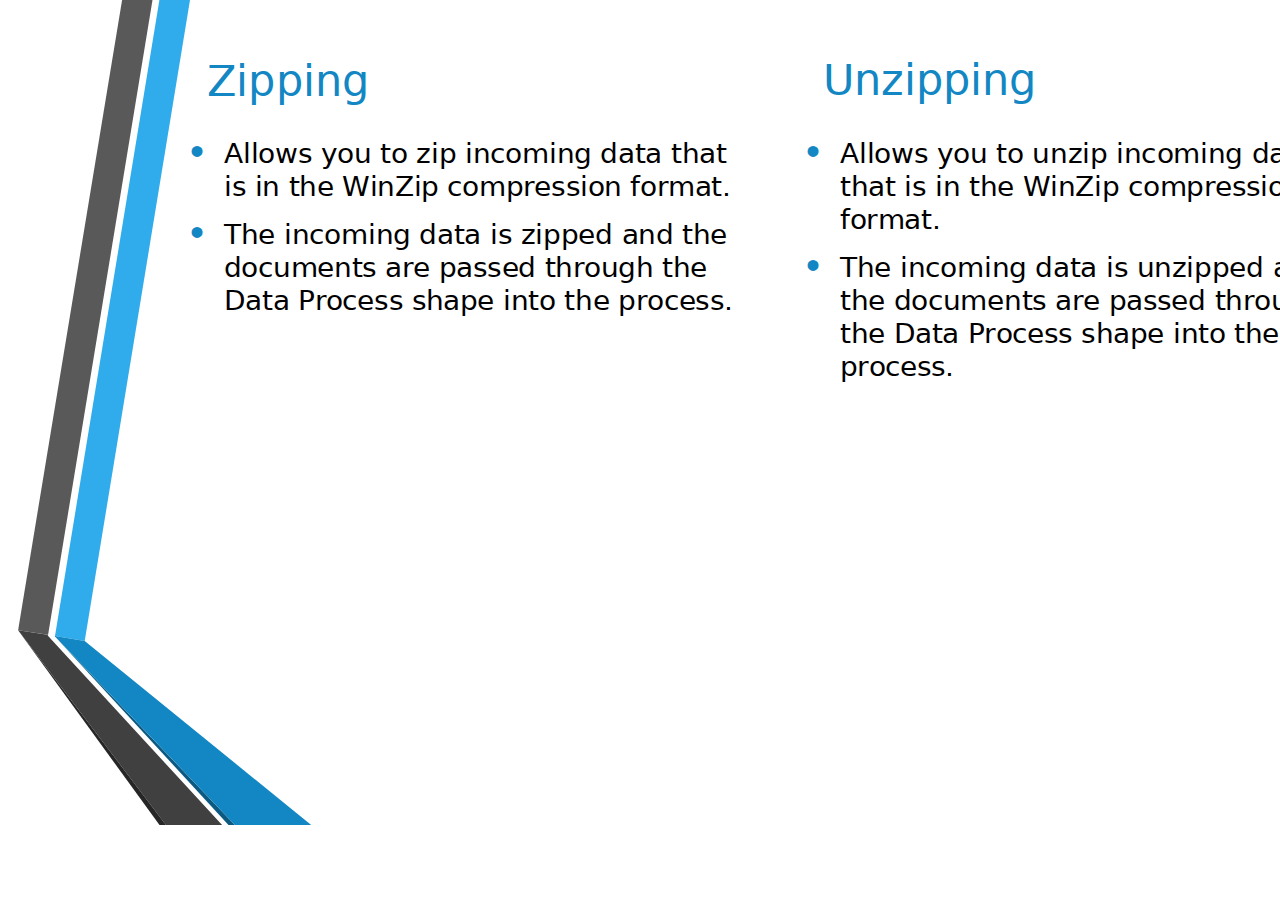
<file: Presentation/7.html>
<!DOCTYPE html >
<html lang="en">
<head>
<meta http-equiv="X-UA-Compatible" content="IE=Edge" />
<meta charset="utf-8" />
</head>

<body style="margin: 0;">

<div id="p7" style="overflow: hidden; position: relative; background-color: white; width: 1466px; height: 825px;">

<!-- Begin shared CSS values -->
<style class="shared-css" type="text/css" >
.t {
	-webkit-transform-origin: bottom left;
	-ms-transform-origin: bottom left;
	transform-origin: bottom left;
	-webkit-transform: scale(0.25);
	-ms-transform: scale(0.25);
	transform: scale(0.25);
	z-index: 2;
	position: absolute;
	white-space: pre;
	overflow: visible;
}
</style>
<!-- End shared CSS values -->


<!-- Begin inline CSS -->
<style type="text/css" >

#t1_7{left:207px;bottom:721px;letter-spacing:0.1px;}
#t2_7{left:190px;bottom:652px;}
#t3_7{left:224px;bottom:657px;letter-spacing:0.1px;}
#t4_7{left:224px;bottom:624px;letter-spacing:-0.2px;word-spacing:0.3px;}
#t5_7{left:190px;bottom:571px;}
#t6_7{left:224px;bottom:576px;word-spacing:0.4px;}
#t7_7{left:224px;bottom:543px;letter-spacing:-0.2px;word-spacing:0.3px;}
#t8_7{left:224px;bottom:510px;letter-spacing:-0.2px;word-spacing:0.3px;}
#t9_7{left:823px;bottom:722px;}
#ta_7{left:806px;bottom:652px;}
#tb_7{left:840px;bottom:657px;letter-spacing:0.1px;word-spacing:0.2px;}
#tc_7{left:840px;bottom:624px;letter-spacing:-0.2px;word-spacing:0.4px;}
#td_7{left:840px;bottom:591px;letter-spacing:-0.3px;}
#te_7{left:806px;bottom:538px;}
#tf_7{left:840px;bottom:543px;word-spacing:0.4px;}
#tg_7{left:840px;bottom:510px;letter-spacing:-0.2px;word-spacing:0.4px;}
#th_7{left:840px;bottom:477px;letter-spacing:-0.2px;word-spacing:0.3px;}
#ti_7{left:840px;bottom:444px;letter-spacing:-0.5px;}

.s1_7{
	FONT-SIZE: 171.1px;
	FONT-FAMILY: DejaVuSans_1f;
	color: rgb(18,135,195);
}

.s2_7{
	FONT-SIZE: 159.5px;
	FONT-FAMILY: LiberationSans_1p;
	color: rgb(18,135,195);
}

.s3_7{
	FONT-SIZE: 110px;
	FONT-FAMILY: DejaVuSans_1f;
	color: rgb(0,0,0);
}

</style>
<!-- End inline CSS -->

<!-- Begin embedded font definitions -->
<style id="fonts7" type="text/css" >

@font-face {
	font-family: DejaVuSans_1f;
	src: url("fonts/DejaVuSans_1f.woff") format("woff");
}

@font-face {
	font-family: LiberationSans_1p;
	src: url("fonts/LiberationSans_1p.woff") format("woff");
}

</style>
<!-- End embedded font definitions -->

<!-- Begin page background -->
<div id="pg7Overlay" style="width:100%; height:100%; position:absolute; z-index:1; background-color:rgba(0,0,0,0); -webkit-user-select: none;"></div>
<div id="pg7" style="-webkit-user-select: none;"><object width="1466" height="825" data="7/7.svg" type="image/svg+xml" id="pdf7" style="width:1466px; height:825px; -moz-transform:scale(1); z-index: 0;"></object></div>
<!-- End page background -->


<!-- Begin text definitions (Positioned/styled in CSS) -->
<div id="t1_7" class="t s1_7">Zipping</div>
<div id="t2_7" class="t s2_7">•</div>
<div id="t3_7" class="t s3_7">Allows you to zip incoming data that </div>
<div id="t4_7" class="t s3_7">is in the WinZip compression format.</div>
<div id="t5_7" class="t s2_7">•</div>
<div id="t6_7" class="t s3_7">The incoming data is zipped and the </div>
<div id="t7_7" class="t s3_7">documents are passed through the </div>
<div id="t8_7" class="t s3_7">Data Process shape into the process.</div>
<div id="t9_7" class="t s1_7">Unzipping</div>
<div id="ta_7" class="t s2_7">•</div>
<div id="tb_7" class="t s3_7">Allows you to unzip incoming data </div>
<div id="tc_7" class="t s3_7">that is in the WinZip compression </div>
<div id="td_7" class="t s3_7">format.</div>
<div id="te_7" class="t s2_7">•</div>
<div id="tf_7" class="t s3_7">The incoming data is unzipped and </div>
<div id="tg_7" class="t s3_7">the documents are passed through </div>
<div id="th_7" class="t s3_7">the Data Process shape into the </div>
<div id="ti_7" class="t s3_7">process.</div>

<!-- End text definitions -->


</div>
</body>
</html>
</file>
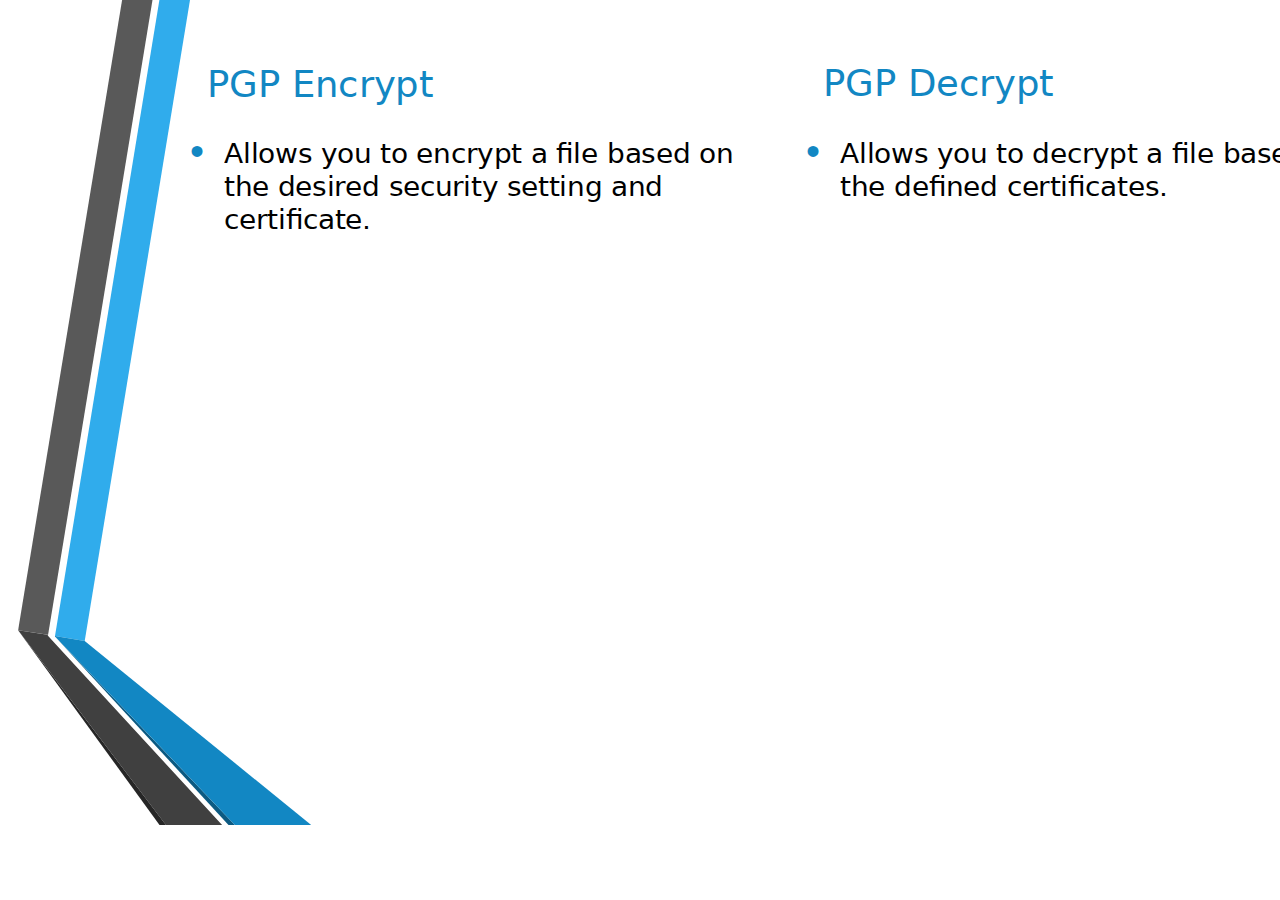
<file: Presentation/8.html>
<!DOCTYPE html >
<html lang="en">
<head>
<meta http-equiv="X-UA-Compatible" content="IE=Edge" />
<meta charset="utf-8" />
</head>

<body style="margin: 0;">

<div id="p8" style="overflow: hidden; position: relative; background-color: white; width: 1466px; height: 825px;">

<!-- Begin shared CSS values -->
<style class="shared-css" type="text/css" >
.t {
	-webkit-transform-origin: bottom left;
	-ms-transform-origin: bottom left;
	transform-origin: bottom left;
	-webkit-transform: scale(0.25);
	-ms-transform: scale(0.25);
	transform: scale(0.25);
	z-index: 2;
	position: absolute;
	white-space: pre;
	overflow: visible;
}
</style>
<!-- End shared CSS values -->


<!-- Begin inline CSS -->
<style type="text/css" >

#t1_8{left:207px;bottom:721px;word-spacing:0.4px;}
#t2_8{left:190px;bottom:652px;}
#t3_8{left:224px;bottom:657px;letter-spacing:0.1px;word-spacing:0.1px;}
#t4_8{left:224px;bottom:624px;letter-spacing:-0.2px;word-spacing:0.6px;}
#t5_8{left:224px;bottom:591px;letter-spacing:-0.1px;}
#t6_8{left:823px;bottom:722px;word-spacing:0.5px;}
#t7_8{left:806px;bottom:652px;}
#t8_8{left:840px;bottom:657px;word-spacing:0.4px;}
#t9_8{left:840px;bottom:624px;letter-spacing:-0.1px;word-spacing:0.6px;}

.s1_8{
	FONT-SIZE: 146.7px;
	FONT-FAMILY: DejaVuSans_1f;
	color: rgb(18,135,195);
}

.s2_8{
	FONT-SIZE: 159.5px;
	FONT-FAMILY: LiberationSans_1p;
	color: rgb(18,135,195);
}

.s3_8{
	FONT-SIZE: 110px;
	FONT-FAMILY: DejaVuSans_1f;
	color: rgb(0,0,0);
}

</style>
<!-- End inline CSS -->

<!-- Begin embedded font definitions -->
<style id="fonts8" type="text/css" >

@font-face {
	font-family: DejaVuSans_1f;
	src: url("fonts/DejaVuSans_1f.woff") format("woff");
}

@font-face {
	font-family: LiberationSans_1p;
	src: url("fonts/LiberationSans_1p.woff") format("woff");
}

</style>
<!-- End embedded font definitions -->

<!-- Begin page background -->
<div id="pg8Overlay" style="width:100%; height:100%; position:absolute; z-index:1; background-color:rgba(0,0,0,0); -webkit-user-select: none;"></div>
<div id="pg8" style="-webkit-user-select: none;"><object width="1466" height="825" data="8/8.svg" type="image/svg+xml" id="pdf8" style="width:1466px; height:825px; -moz-transform:scale(1); z-index: 0;"></object></div>
<!-- End page background -->


<!-- Begin text definitions (Positioned/styled in CSS) -->
<div id="t1_8" class="t s1_8">PGP Encrypt</div>
<div id="t2_8" class="t s2_8">•</div>
<div id="t3_8" class="t s3_8">Allows you to encrypt a ﬁle based on </div>
<div id="t4_8" class="t s3_8">the desired security setting and </div>
<div id="t5_8" class="t s3_8">certiﬁcate.</div>
<div id="t6_8" class="t s1_8">PGP Decrypt</div>
<div id="t7_8" class="t s2_8">•</div>
<div id="t8_8" class="t s3_8">Allows you to decrypt a ﬁle based on </div>
<div id="t9_8" class="t s3_8">the deﬁned certiﬁcates.</div>

<!-- End text definitions -->


</div>
</body>
</html>
</file>
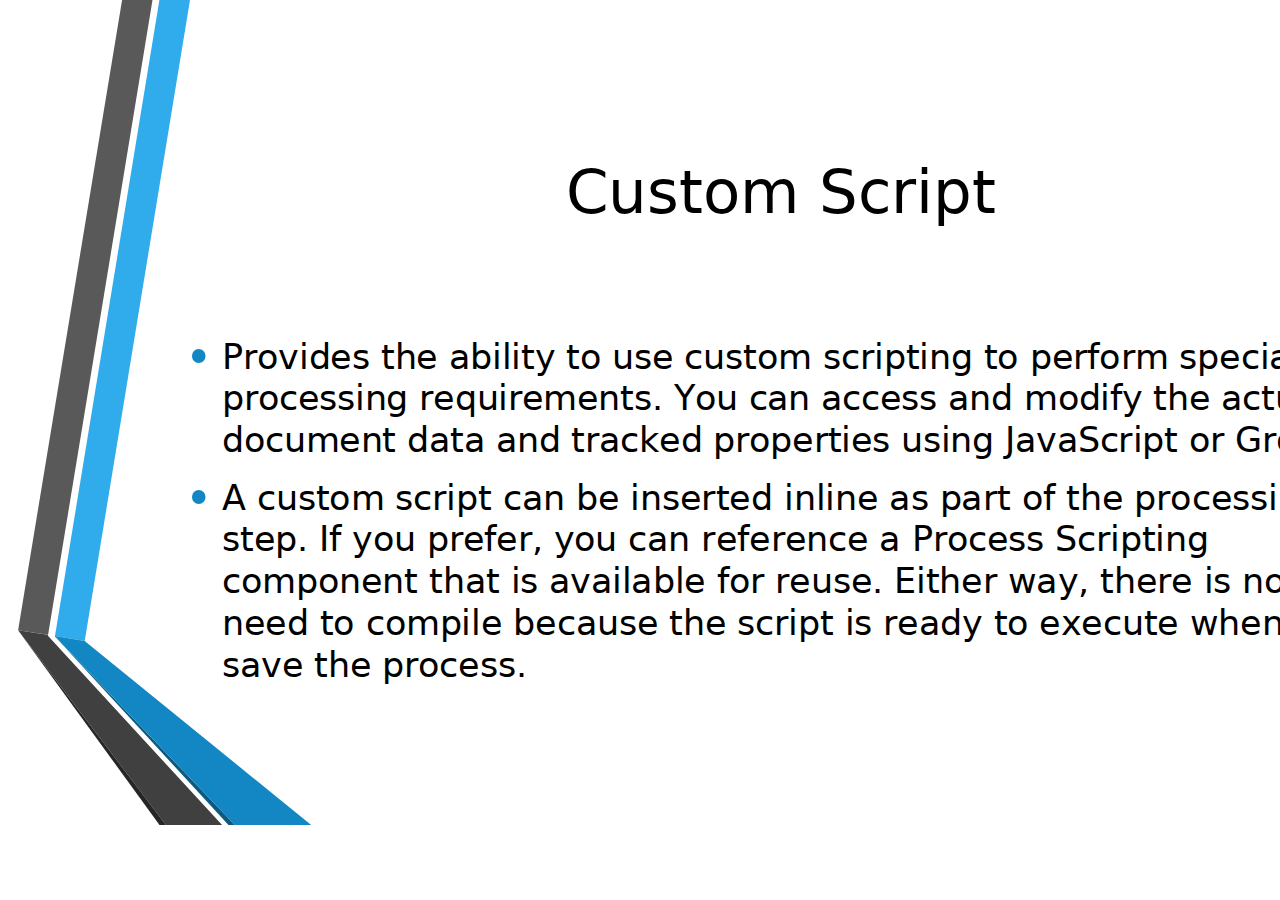
<file: Presentation/9.html>
<!DOCTYPE html >
<html lang="en">
<head>
<meta http-equiv="X-UA-Compatible" content="IE=Edge" />
<meta charset="utf-8" />
</head>

<body style="margin: 0;">

<div id="p9" style="overflow: hidden; position: relative; background-color: white; width: 1466px; height: 825px;">

<!-- Begin shared CSS values -->
<style class="shared-css" type="text/css" >
.t {
	-webkit-transform-origin: bottom left;
	-ms-transform-origin: bottom left;
	transform-origin: bottom left;
	-webkit-transform: scale(0.25);
	-ms-transform: scale(0.25);
	transform: scale(0.25);
	z-index: 2;
	position: absolute;
	white-space: pre;
	overflow: visible;
}
</style>
<!-- End shared CSS values -->


<!-- Begin inline CSS -->
<style type="text/css" >

#t1_9{left:566px;bottom:600px;letter-spacing:-0.1px;word-spacing:0.1px;}
#t2_9{left:190px;bottom:443px;}
#t3_9{left:222px;bottom:449px;letter-spacing:-0.2px;}
#t4_9{left:222px;bottom:408px;letter-spacing:-0.6px;word-spacing:0.5px;}
#t5_9{left:222px;bottom:366px;letter-spacing:-0.6px;word-spacing:0.5px;}
#t6_9{left:190px;bottom:302px;}
#t7_9{left:222px;bottom:308px;letter-spacing:-0.1px;word-spacing:-0.1px;}
#t8_9{left:222px;bottom:267px;letter-spacing:-0.3px;word-spacing:0.2px;}
#t9_9{left:222px;bottom:225px;letter-spacing:-0.2px;}
#ta_9{left:222px;bottom:183px;letter-spacing:-0.2px;word-spacing:0.1px;}
#tb_9{left:222px;bottom:141px;letter-spacing:-0.2px;word-spacing:0.1px;}

.s1_9{
	FONT-SIZE: 244.4px;
	FONT-FAMILY: DejaVuSans_1f;
	color: rgb(0,0,0);
}

.s2_9{
	FONT-SIZE: 201.1px;
	FONT-FAMILY: LiberationSans_1p;
	color: rgb(18,135,195);
}

.s3_9{
	FONT-SIZE: 139.3px;
	FONT-FAMILY: DejaVuSans_1f;
	color: rgb(0,0,0);
}

</style>
<!-- End inline CSS -->

<!-- Begin embedded font definitions -->
<style id="fonts9" type="text/css" >

@font-face {
	font-family: DejaVuSans_1f;
	src: url("fonts/DejaVuSans_1f.woff") format("woff");
}

@font-face {
	font-family: LiberationSans_1p;
	src: url("fonts/LiberationSans_1p.woff") format("woff");
}

</style>
<!-- End embedded font definitions -->

<!-- Begin page background -->
<div id="pg9Overlay" style="width:100%; height:100%; position:absolute; z-index:1; background-color:rgba(0,0,0,0); -webkit-user-select: none;"></div>
<div id="pg9" style="-webkit-user-select: none;"><object width="1466" height="825" data="9/9.svg" type="image/svg+xml" id="pdf9" style="width:1466px; height:825px; -moz-transform:scale(1); z-index: 0;"></object></div>
<!-- End page background -->


<!-- Begin text definitions (Positioned/styled in CSS) -->
<div id="t1_9" class="t s1_9">Custom Script</div>
<div id="t2_9" class="t s2_9">•</div>
<div id="t3_9" class="t s3_9">Provides the ability to use custom scripting to perform special </div>
<div id="t4_9" class="t s3_9">processing requirements. You can access and modify the actual </div>
<div id="t5_9" class="t s3_9">document data and tracked properties using JavaScript or Groovy.</div>
<div id="t6_9" class="t s2_9">•</div>
<div id="t7_9" class="t s3_9">A custom script can be inserted inline as part of the processing </div>
<div id="t8_9" class="t s3_9">step. If you prefer, you can reference a Process Scripting </div>
<div id="t9_9" class="t s3_9">component that is available for reuse. Either way, there is no </div>
<div id="ta_9" class="t s3_9">need to compile because the script is ready to execute when you </div>
<div id="tb_9" class="t s3_9">save the process.</div>

<!-- End text definitions -->


</div>
</body>
</html>
</file>
